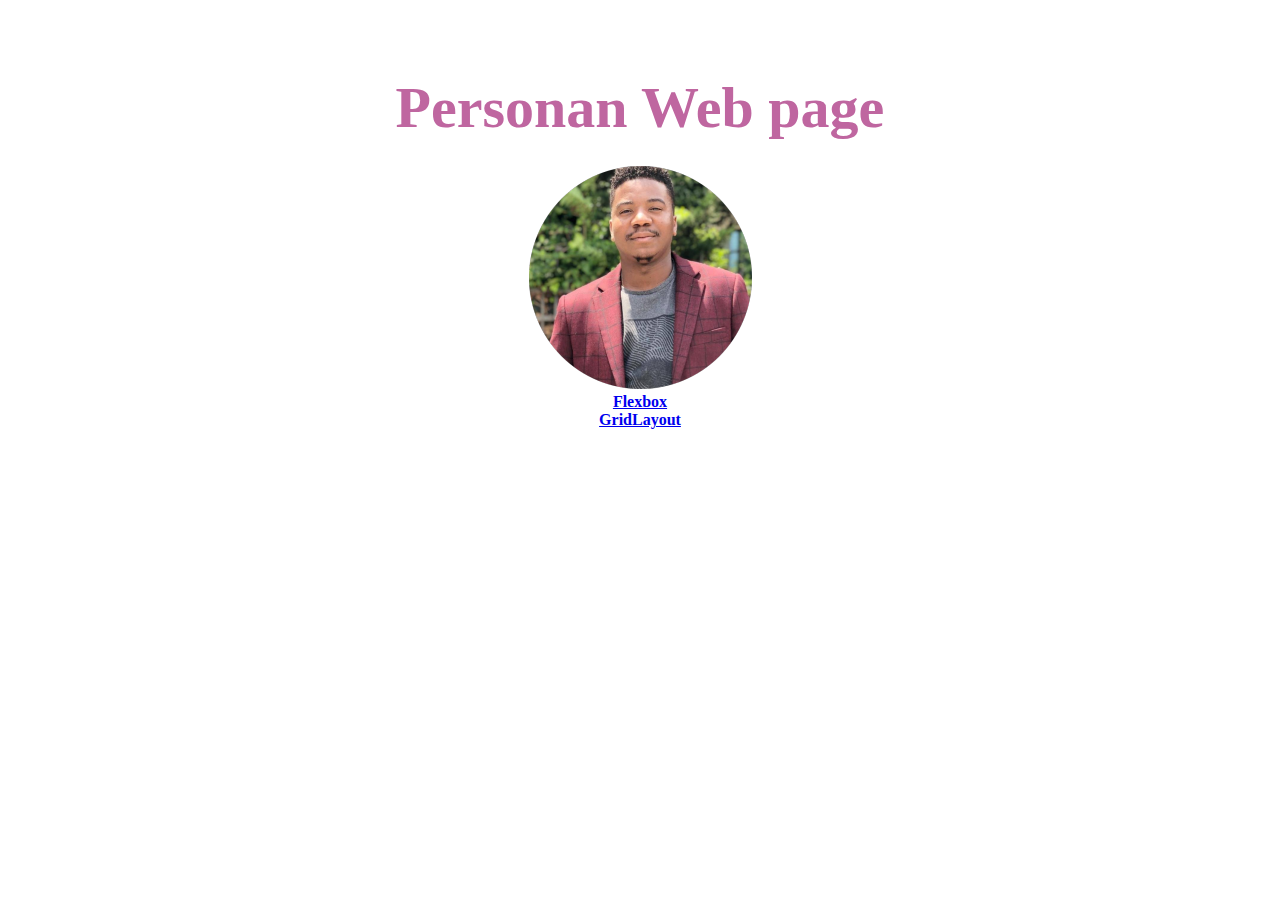
<file: index.html>
<!DOCTYPE html>
<html lang="en">

<head>
    <meta charset="UTF-8">
    <meta http-equiv="X-UA-Compatible" content="IE=edge">
    <meta name="viewport" content="width=device-width, initial-scale=1.0">
    <title>Document</title>
</head>

<body>
    <style>
        h2 {
            font-size: 3.625em;
            margin: 50px auto 0 auto;
            font-family: 'Sacramento', cursive;
            font-weight: bolder;
            color: #bf66a0;
            line-height: 2em;
        }
        
        body {
            color: #1b4841;
            text-align: center;
            font-family: 'Merriweather', serif;
            padding: 0;
        }
    </style>
    </head>

    <body>
        <h2>Personan Web page</h2>
        <img src="img/Loddy.png" alt="Loddy">
        <div>
            <a href="flex.html"><b>Flexbox</b></a>
        </div>
        <div>
            <a href="grid.html"><b> GridLayout</b></a>
        </div>

    </body>

</html>
</body>

</html>
</file>
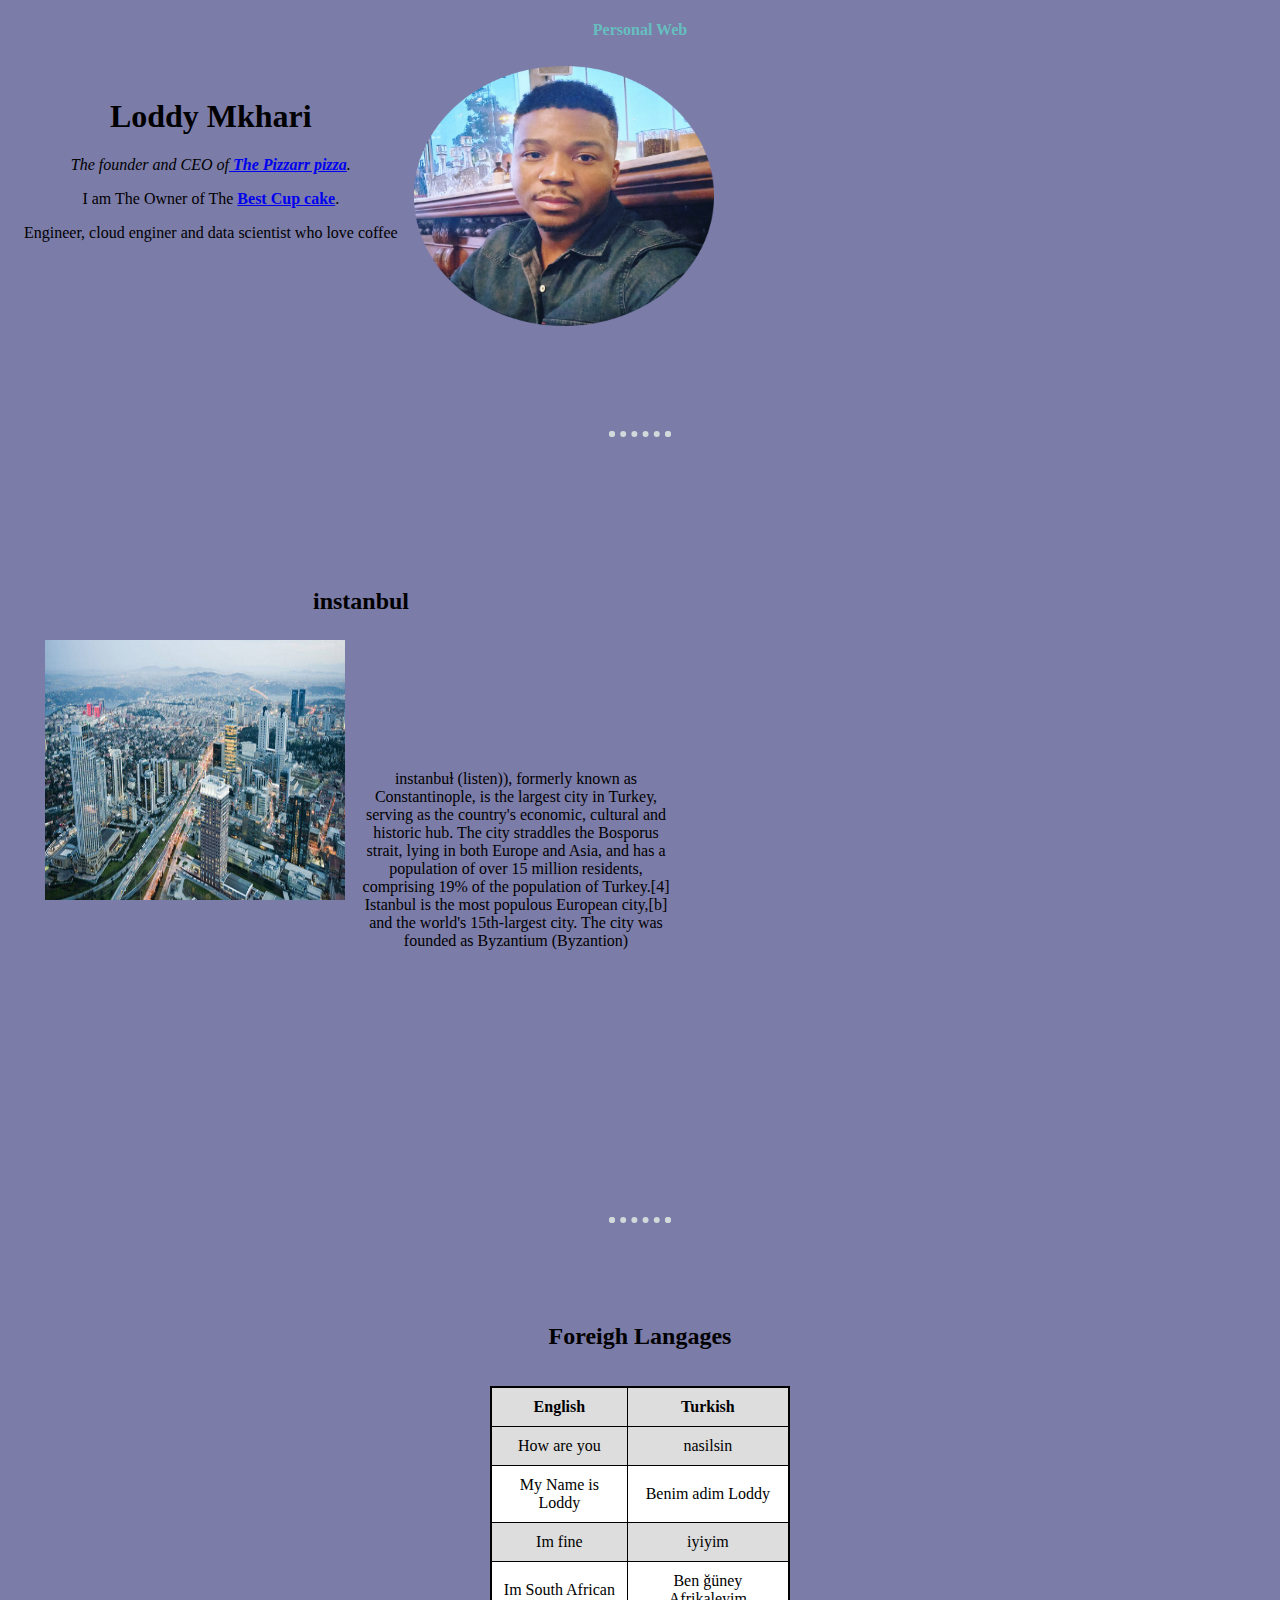
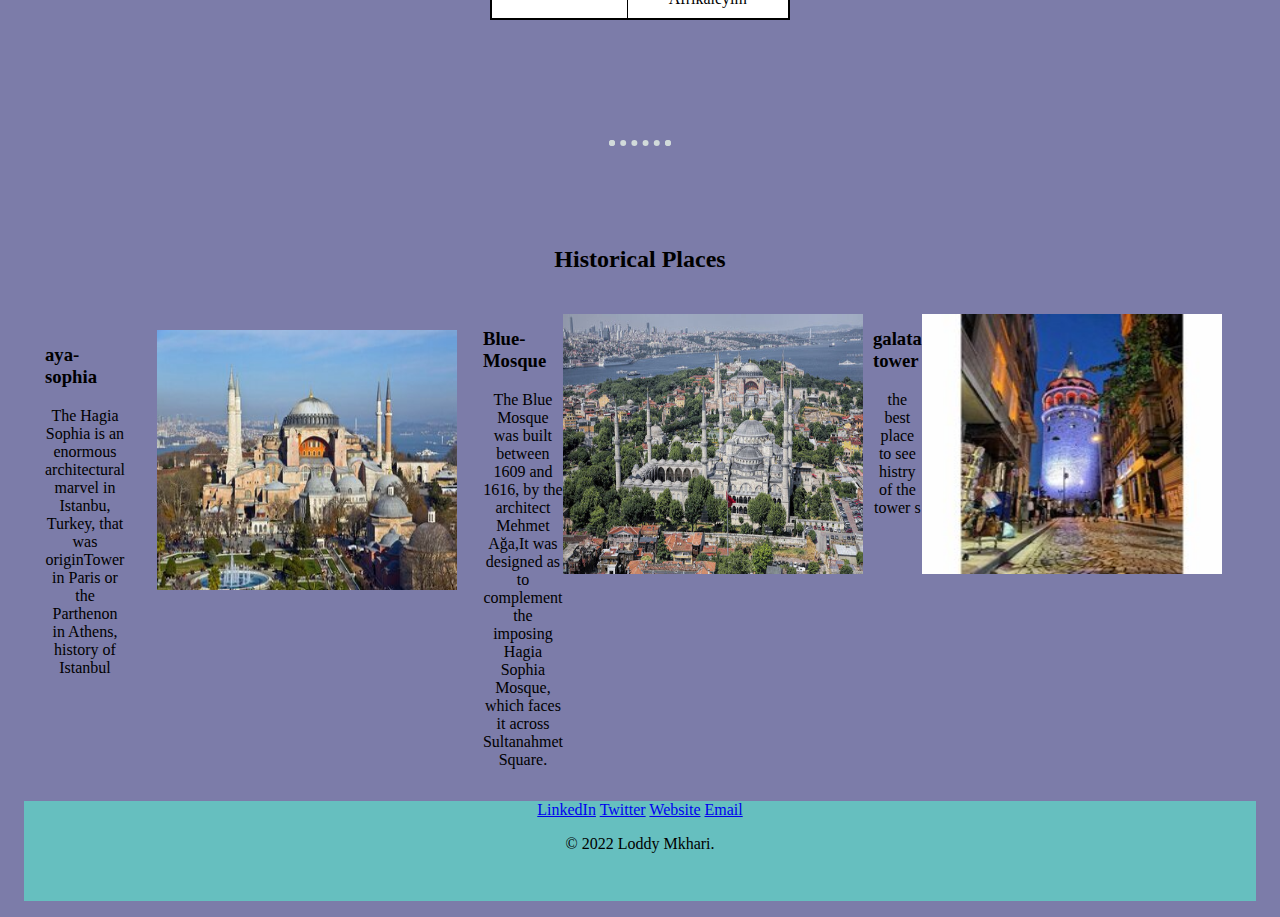
<file: flex.html>
<!DOCTYPE html>
<html lang="en">

<head>
    <meta charset="UTF-8">
    <meta http-equiv="X-UA-Compatible" content="IE=edge">
    <meta name="viewport" content="width=device-width, initial-scale=1.0">
    <link rel="stylesheet" href="style.css">
    <link rel="icon" href="icon/faviconLM.ico">
    <title>Document</title>
</head>

<body>
    <h4>Personal Web</h4>

    <div class=" contaner">
        <div class="infor">
            <div class="Loddy">
                <h1>Loddy Mkhari</h1>
                <p><em>The founder and CEO of<strong><a href="https://loddee.github.io/pizza/"> The Pizzarr pizza</a></strong>.</em></p>

                <p>I am The Owner of The <strong><a href="https://loddee.github.io/uj-layout-workshop/">Best Cup cake</a></strong>.</em>
                </p> Engineer, cloud enginer and data scientist who love coffee</p>
            </div>

            <div class="LoddyImg">
                <td><img src="img/Loddie.png" width="200px" height="200px" alt="loddy profile Picture"></td>

            </div>

        </div>
        <hr>


        <div class=" contaner-1">

            <div class="instanbul">

                <h2>instanbul</h2>

                <td><img src="img/rsz_itt-istanbul-city-1024x568.jpg" width="200px" height="200px" alt="Instanbul"></td>
            </div>

            <div class="InstanbulInfor">
                instanbuɫ (listen)), formerly known as Constantinople, is the largest city in Turkey, serving as the country's economic, cultural and historic hub. The city straddles the Bosporus strait, lying in both Europe and Asia, and has a population of over 15
                million residents, comprising 19% of the population of Turkey.[4] Istanbul is the most populous European city,[b] and the world's 15th-largest city. The city was founded as Byzantium (Byzantion)

            </div>
        </div>
    </div>

    </div>

    <hr>
    <h2>Foreigh Langages</h2>

    <table>
        <thead>
            <tr>
                <th>English</th>
                <th>Turkish</th>
            </tr>

        </thead>
        <tbody>
            <tr>
                <td>How are you</td>
                <td>nasilsin</td>
            </tr>
            <tr>
                <td>My Name is Loddy</td>
                <td>Benim adim Loddy</td>
            </tr>
            <tr>
                <td>Im fine</td>
                <td>iyiyim</td>
            </tr>
            <tr>
                <td>Im South African</td>
                <td>Ben ğüney Afrikaleyim</td>
            </tr>

        </tbody>


    </table>
    <hr>
    <h2>Historical Places</h2>

    <div class=" contaner-3">
        <div class="Historic">
            <div class="aya-sophia">
                <h3>aya-sophia</h3>

                <p>The Hagia Sophia is an enormous architectural marvel in Istanbu, Turkey, that was originTower in Paris or the Parthenon in Athens, history of Istanbul</p>

            </div>

            <div class="aya-sophia">
                <img src="img/rsz_aya-sofya.jpg" width="10px" height="10px" alt="aya-sophia">
            </div>

            <div class="Blue-Mosque">
                <h3>Blue-Mosque</h3>
                The Blue Mosque was built between 1609 and 1616, by the architect Mehmet Ağa,It was designed as to complement the imposing Hagia Sophia Mosque, which faces it across Sultanahmet Square.

            </div>
            <div class="Small-pizza-1">
                <img src="img/rsz_blue-mosque-istanbul-hagia-sophia.jpg" width="50px" height="50px" alt="Blue Mosgue">

            </div>
            <div class="Small-pizza-2">
                <h3>galata tower</h3>
                the best place to see histry of the tower s
            </div>
            <div class="Small-pizza-1">
                <img src="img/rsz_the-tower-at-night.jpg" width="200px" height="200px" alt="galat-tower">

            </div>
        </div>




    </div>


</body>
<div class="bottom-container">
    <div class="footer">
        <a class="footer-link" href="https://www.linkedin.com/">LinkedIn</a>
        <a class="footer-link" href="https://twitter.com/">Twitter</a>
        <a class="footer-link" href="http://smart-piggy.netlify.app/">Website</a>
        <a class="footer-link" href="http://loddee22@gmail.com/">Email</a>
        <p>© 2022 Loddy Mkhari.</p>
    </div>

</div>

</html>
</file>
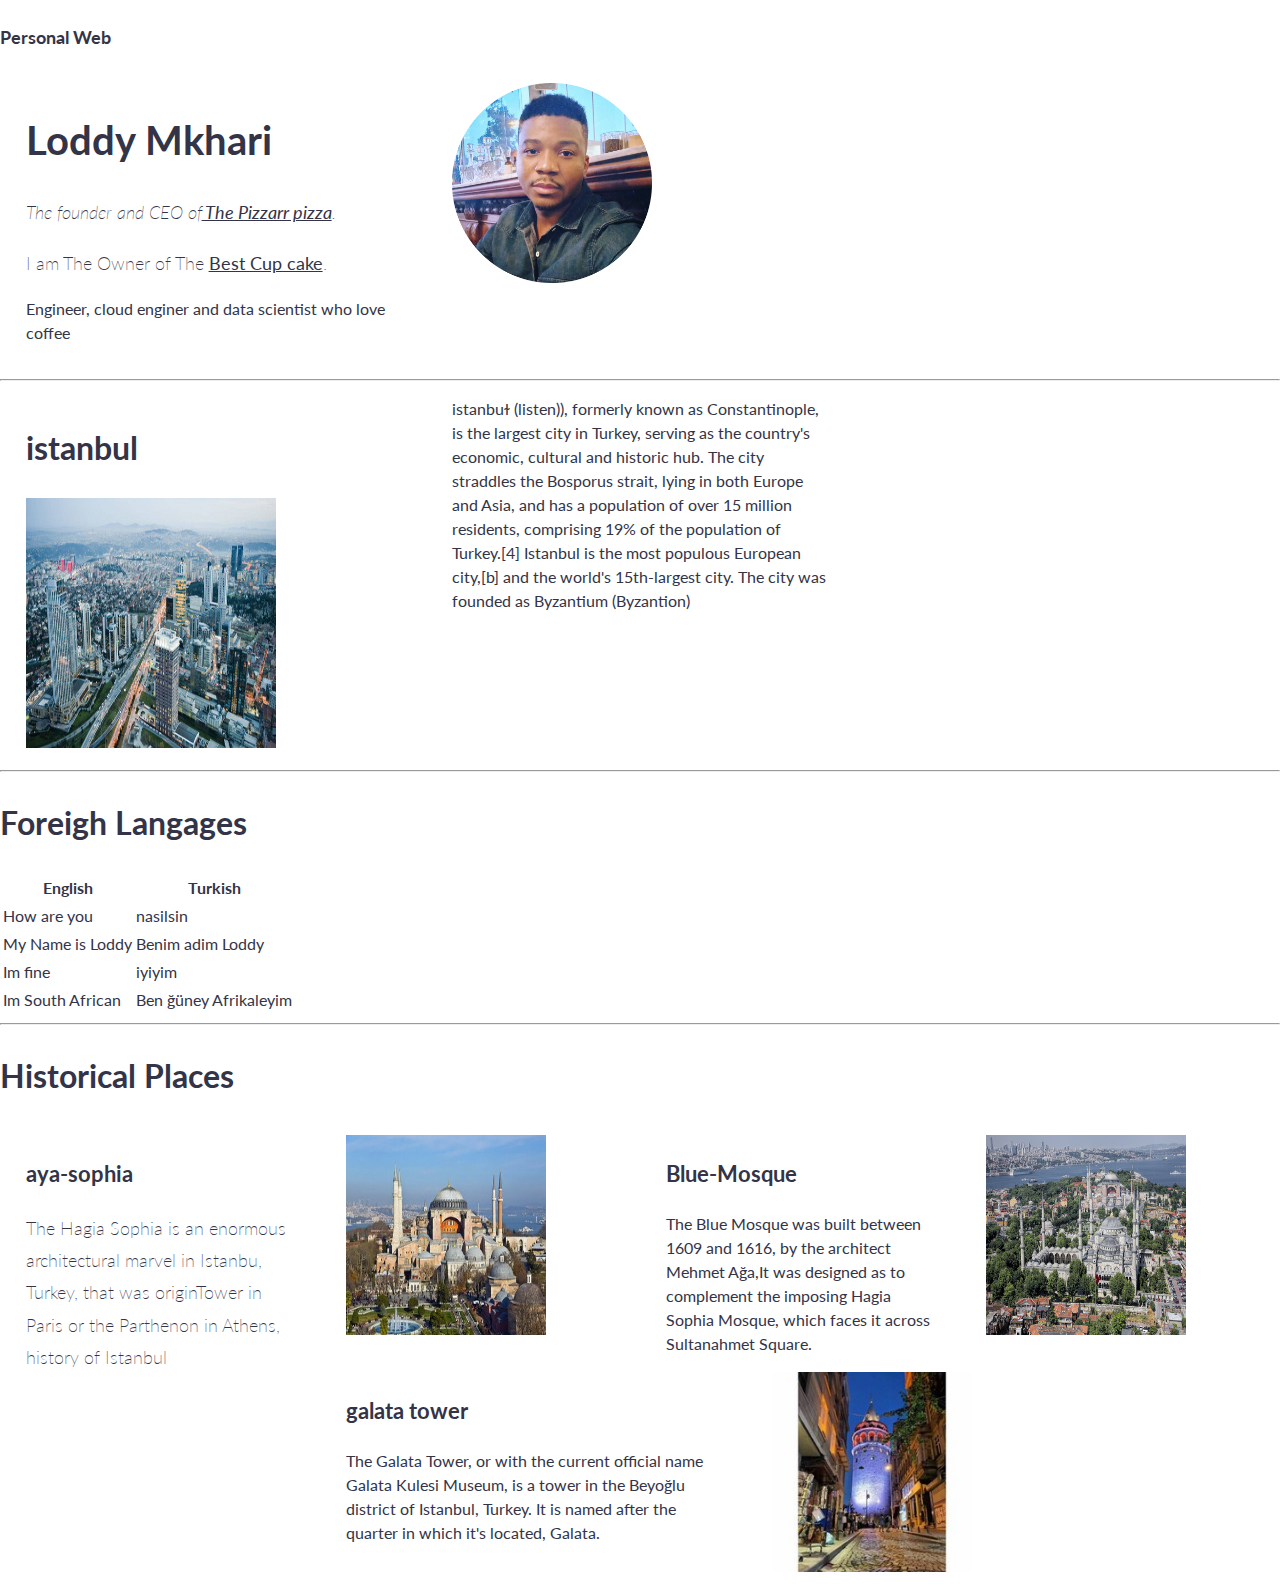
<file: grid.html>
<!DOCTYPE html>
<html lang="en">

<head>
    <meta charset="UTF-8">
    <meta http-equiv="X-UA-Compatible" content="IE=edge">
    <meta name="viewport" content="width=device-width, initial-scale=1.0">
    <link rel="stylesheet" href="simple-grid.css">
    <link rel="icon" href="icon/faviconLM.ico">
    <title>Document</title>
</head>

<body>
    <h4>Personal Web</h4>

    <div class=" contaner">
        <div class="row">
            <div class="col-4">
                <h1>Loddy Mkhari</h1>
                <p><em>The founder and CEO of<strong><a href="https://loddee.github.io/pizza/"> The Pizzarr pizza</a></strong>.</em></p>

                <p>I am The Owner of The <strong><a href="https://loddee.github.io/uj-layout-workshop/">Best Cup cake</a></strong>.</em>
                </p> Engineer, cloud enginer and data scientist who love coffee</p>
            </div>

            <div class="col-4">
                <td><img src="img/Loddie.png" width="200px" height="200px" alt="loddy profile Picture"></td>

            </div>

        </div>
        <hr>


        <div class=" row">

            <div class="col-4">

                <h2>istanbul</h2>

                <img src="img/rsz_itt-istanbul-city-1024x568.jpg" width="250px" height="250px" alt="Instanbul">
            </div>

            <div class="col-4">
                istanbuɫ (listen)), formerly known as Constantinople, is the largest city in Turkey, serving as the country's economic, cultural and historic hub. The city straddles the Bosporus strait, lying in both Europe and Asia, and has a population of over 15 million
                residents, comprising 19% of the population of Turkey.[4] Istanbul is the most populous European city,[b] and the world's 15th-largest city. The city was founded as Byzantium (Byzantion)

            </div>
        </div>
    </div>



    <hr>
    <h2>Foreigh Langages</h2>

    <table>
        <thead>
            <tr>
                <th>English</th>
                <th>Turkish</th>
            </tr>

        </thead>
        <tbody>
            <tr>
                <td>How are you</td>
                <td>nasilsin</td>
            </tr>
            <tr>
                <td>My Name is Loddy</td>
                <td>Benim adim Loddy</td>
            </tr>
            <tr>
                <td>Im fine</td>
                <td>iyiyim</td>
            </tr>
            <tr>
                <td>Im South African</td>
                <td>Ben ğüney Afrikaleyim</td>
            </tr>

        </tbody>


    </table>
    <hr>
    <h2>Historical Places</h2>


    <div class="row">
        <div class="col-3">
            <h3>aya-sophia</h3>

            <p>The Hagia Sophia is an enormous architectural marvel in Istanbu, Turkey, that was originTower in Paris or the Parthenon in Athens, history of Istanbul</p>

        </div>

        <div class="col-3">
            <img src="img/rsz_aya-sofya.jpg" width="200px" height="200px" alt="aya-sophia">
        </div>

        <div class="col-3">
            <h3>Blue-Mosque</h3>
            The Blue Mosque was built between 1609 and 1616, by the architect Mehmet Ağa,It was designed as to complement the imposing Hagia Sophia Mosque, which faces it across Sultanahmet Square.

        </div>
        <div class="col-3">
            <img src="img/rsz_blue-mosque-istanbul-hagia-sophia.jpg" width="200px" height="200px" alt="Blue Mosgue">

        </div>
        <div class="col-4">
            <h3>galata tower</h3>
            The Galata Tower, or with the current official name Galata Kulesi Museum, is a tower in the Beyoğlu district of Istanbul, Turkey. It is named after the quarter in which it's located, Galata.
        </div>
        <div class="col-3">
            <img src="img/rsz_the-tower-at-night.jpg" width="200px" height="200pxalt=" galat-tower ">

        </div>
    </div>







</body>

</html>
</file>
<file: style.css>
body {
    background-color: rgb(124, 124, 169);
    text-align: center;
    padding: 0;
}

hr {
    border: dotted #d1dada 6px;
    border-bottom: none;
    width: 4%;
    margin: 100px auto;
}

.infor {
    display: flex;
}

.InstanbulInfor {
    max-width: 700px;
    height: 50vh;
    display: flex;
    align-items: center;
    margin: auto;
    justify-content: center;
}

.Historic {
    display: flex;
}

h4 {
    text-align: center;
    font-family: 'Sacramento', cursive;
    font-weight: bolder;
    color: #66BFBF;
}

.Loddy {
    border: solid #66BFBF 0em;
    margin: 1em;
    text-align: center;
}

.LoddyImg {
    border: 1em;
    margin: 0em;
    text-align: center;
}

table {
    display: inline-block;
}

@media (max-width: 700px) {
    body {
        background-color: #408b7d;
        ;
    }
    .infor {
        display: inline-block;
    }
    .infor-1 {
        display: inline-block;
    }
    .Historic {
        display: inline-block;
    }
    .contaner-2 {
        display: inline-flex;
    }
    .contaner-3 {
        display: inline-flex;
    }
    .instanbul {
        display: inline-flex;
    }
}

.contaner-1 {
    margin: 5px;
    width: 50%;
    padding: 2em;
}

img {
    float: left;
    width: 300px;
    height: 260px;
    padding: 5px 10px 5px 0;
}

.h6 {
    text-align: justify;
    font-family: Verdana, Geneva, Tahoma, sans-serif;
}

table {
    width: 300px;
    margin: 1em;
}

h3 {
    text-align: justify;
}

th {
    text-align: Auto;
}

table,
th,
td {
    border: 1px solid #000;
    border-collapse: collapse;
}

th,
td {
    padding: 10px;
}

tr:nth-child(even) {
    background-color: #fff;
}

tr:nth-child(odd) {
    background-color: #ddd;
}

.contaner-2 {
    margin: 5px;
    width: 50%;
    padding: 2em;
}

.contaner-3 {
    margin: 5px;
    width: 50%;
    padding: 1em;
    display: flex;
}

.aya-sophia {
    border: solid #66BFBF 0em;
    margin: 1em;
}

.Blue-Mosque {
    float: left;
}

.bottom-container {
    background-color: #66BFBF;
    text-align: center;
    padding: auto;
    margin: 1em;
    position: relative;
    height: 100px;
    clear: both;
}
</file>
<file: simple-grid.css>
/**
*** SIMPLE GRID
*** (C) ZACH COLE 2016
**/

@import url(https://fonts.googleapis.com/css?family=Lato:400,300,300italic,400italic,700,700italic);

/* UNIVERSAL */

html,
body {
  height: 100%;
  width: 100%;
  margin: 0;
  padding: 0;
  left: 0;
  top: 0;
  font-size: 100%;
}

/* ROOT FONT STYLES */

* {
  font-family: 'Lato', Helvetica, sans-serif;
  color: #333447;
  line-height: 1.5;
}

/* TYPOGRAPHY */

h1 {
  font-size: 2.5rem;
}

h2 {
  font-size: 2rem;
}

h3 {
  font-size: 1.375rem;
}

h4 {
  font-size: 1.125rem;
}

h5 {
  font-size: 1rem;
}

h6 {
  font-size: 0.875rem;
}

p {
  font-size: 1.125rem;
  font-weight: 200;
  line-height: 1.8;
}

.font-light {
  font-weight: 300;
}

.font-regular {
  font-weight: 400;
}

.font-heavy {
  font-weight: 700;
}

/* POSITIONING */

.left {
  text-align: left;
}

.right {
  text-align: right;
}

.center {
  text-align: center;
  margin-left: auto;
  margin-right: auto;
}

.justify {
  text-align: justify;
}

/* ==== GRID SYSTEM ==== */

.container {
  width: 90%;
  margin-left: auto;
  margin-right: auto;
}

.row {
  position: relative;
  width: 100%;
}

.row [class^="col"] {
  float: left;
  margin: 0.5rem 2%;
  min-height: 0.125rem;
}

.col-1,
.col-2,
.col-3,
.col-4,
.col-5,
.col-6,
.col-7,
.col-8,
.col-9,
.col-10,
.col-11,
.col-12 {
  width: 96%;
}

.col-1-sm {
  width: 4.33%;
}

.col-2-sm {
  width: 12.66%;
}

.col-3-sm {
  width: 21%;
}

.col-4-sm {
  width: 29.33%;
}

.col-5-sm {
  width: 37.66%;
}

.col-6-sm {
  width: 46%;
}

.col-7-sm {
  width: 54.33%;
}

.col-8-sm {
  width: 62.66%;
}

.col-9-sm {
  width: 71%;
}

.col-10-sm {
  width: 79.33%;
}

.col-11-sm {
  width: 87.66%;
}

.col-12-sm {
  width: 96%;
}

.row::after {
	content: "";
	display: table;
	clear: both;
}

.hidden-sm {
  display: none;
}

@media only screen and (min-width: 33.75em) {  /* 540px */
  .container {
    width: 80%;
  }
}

@media only screen and (min-width: 45em) {  /* 720px */
  .col-1 {
    width: 4.33%;
  }

  .col-2 {
    width: 12.66%;
  }

  .col-3 {
    width: 21%;
  }

  .col-4 {
    width: 29.33%;
  }

  .col-5 {
    width: 37.66%;
  }

  .col-6 {
    width: 46%;
  }

  .col-7 {
    width: 54.33%;
  }

  .col-8 {
    width: 62.66%;
  }

  .col-9 {
    width: 71%;
  }

  .col-10 {
    width: 79.33%;
  }

  .col-11 {
    width: 87.66%;
  }

  .col-12 {
    width: 96%;
  }

  .hidden-sm {
    display: block;
  }
}

@media only screen and (min-width: 60em) { /* 960px */
  .container {
    width: 75%;
    max-width: 60rem;
  }
}
</file>
